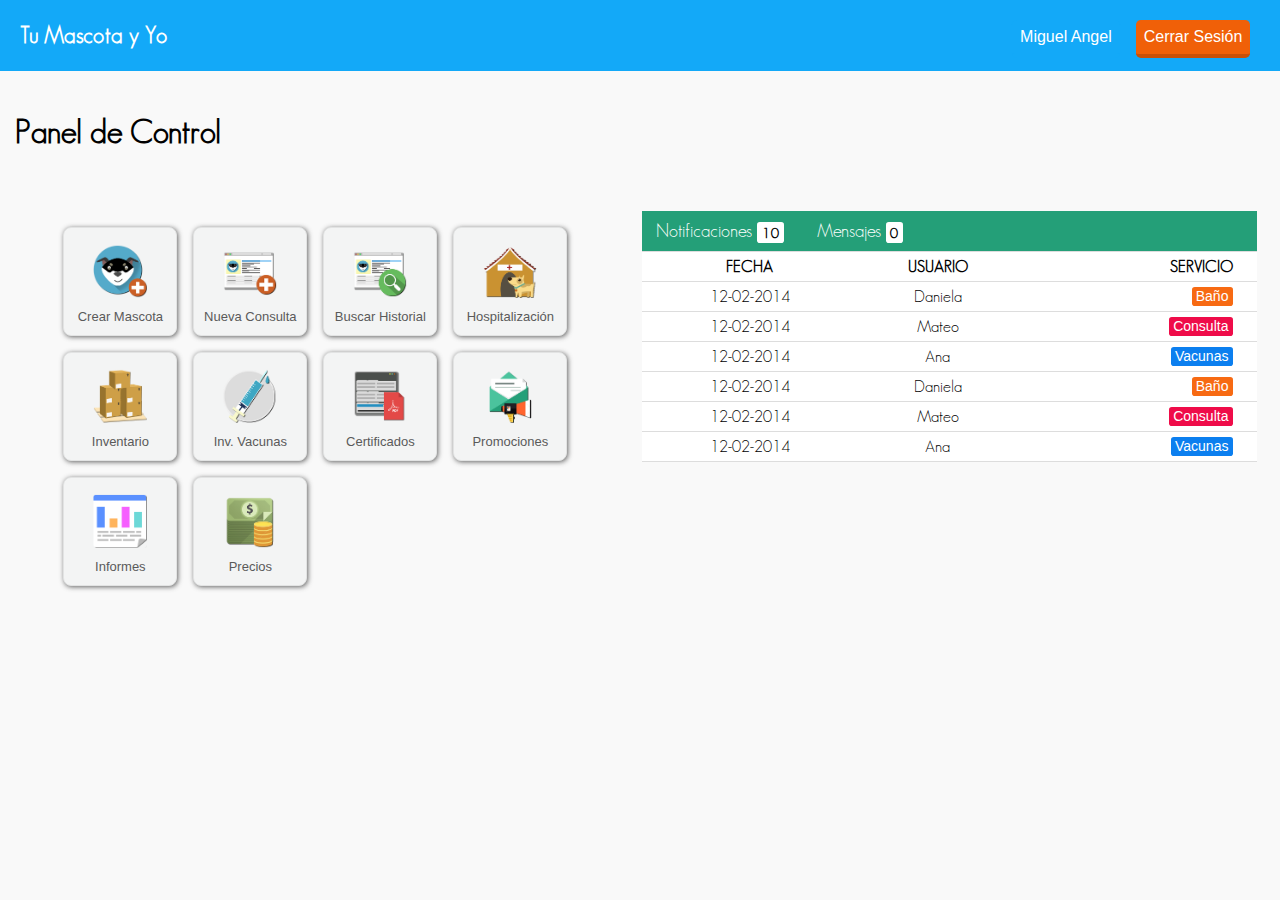
<file: adminsof.html>
<!DOCTYPE html>
<html lang="es">
<head>
<meta charset="utf-8" />
<meta name="viewport" content="width=device-width , initial-scale=1 ,maximum-scale=1 user-scalable=no" />
<title>Tu Mascota y Yo - Cuida de ellos que ellos te alegran la vida</title>
<link rel="stylesheet" href="css/normalize.css" />
<link rel="stylesheet" href="css/stylesheetadmin.css" />
<script type="text/javascript" src="js/jquery-1.7.2.min.js"></script>
</head>
<body>
<header class="panel-arriba">
<div id="panel-arriba-lado1">
	<h3>Tu Mascota y Yo</h3>
</div>	
<div id="panel-arriba-lado2"><a href=""> Cerrar Sesión</a><div id="nombre-user"><a href="">Miguel Angel</a></div></div>	
</header>
<div class="sec-admin-top"><h4>Panel de Control</h4></div>
<section class="sec-admin">

<div id="section-lado-izq">
<div class="items">
	<ul>
	<a href="">
		<li class="item"><img src="images/crearmas.png" title="Crear Mascota">
				<h2>Crear Mascota</h2>
		</li>
	</a>

	<a href="">
		<li class="item"><img src="images/nuevahistoria.png" title="Nueva Consulta">
				<h2>Nueva Consulta</h2>
		</li>
	</a>

	<a href="">
		<li class="item"><img src="images/buscarconsulta.png" title="Buscar Historial">
				<h2>Buscar Historial</h2>
		</li>
	</a>

	<a href="">
		<li class="item"><img src="images/hospital.png" title="Hospitalización">
				<h2>Hospitalización</h2>
		</li>
	</a>

	<a href="">
		<li class="item"><img src="images/inventario.png" title="Inventarios">
				<h2>Inventario</h2>
		</li>
	</a>

	<a href="">
		<li class="item"><img src="images/invenvacunas.png" title="Inventario de Vacunas">
				<h2>Inv. Vacunas</h2>
		</li>
	</a>

	<a href="">
		<li class="item"><img src="images/certificados.png" title="Certificados">
				<h2>Certificados</h2>
		</li>
	</a>

	<a href="">
		<li class="item"><img src="images/promociones.png" title="Promociones">
				<h2>Promociones</h2>
		</li>
	</a>

	<a href="">
		<li class="item"><img src="images/informe.png" title="Informes">
				<h2>Informes</h2>
		</li>
	</a>


	<a href="">
		<li class="item"><img src="images/dinero.png" title="Precios">
				<h2>Precios</h2>
		</li>
	</a>


	
	</ul>
</div>
</div>

<div id="section-lado-der">
	<div id="notificador">
		<div id="top-notificador">
			<ul>
				<li><a href="#">Notificaciones <span>10</span></a></li>
				<li><a href="#">Mensajes <span>0</span></a></li>
			</ul>
		</div>
		<table>
			<thead>
				<td>Fecha</td>
				<td>Usuario</td>
				<td>Servicio</td>
			</thead>
			<tbody>
				<tr>
					<td>12-02-2014</td>
					<td>Daniela</td>
					<td><span class="bano">Baño</span></td>					
				</tr>
				<tr>
					<td>12-02-2014</td>
					<td>Mateo</td>
					<td><span class="consul">Consulta</span></td>
				</tr>
				<tr>
					<td>12-02-2014</td>
					<td>Ana</td>
					<td><span class="vacunas">Vacunas</span></td>
				</tr>
				<tr>
					<td>12-02-2014</td>
					<td>Daniela</td>
					<td><span class="bano">Baño</span></td>					
				</tr>
				<tr>
					<td>12-02-2014</td>
					<td>Mateo</td>
					<td><span class="consul">Consulta</span></td>
				</tr>
				<tr>
					<td>12-02-2014</td>
					<td>Ana</td>
					<td><span class="vacunas">Vacunas</span></td>
				</tr>
			</tbody>
		</table>
		<div class=""></div>

		
	</div>

</div>

</section>

</body>
</html>
</file>
<file: css/stylesheetadmin.css>
body
{
	background: #f9f9f9;
	margin:0;
	font-family: "geosanslight", 'Open Sans', sans-serif;
}
@font-face{
font-family: "geosanslight";
src: url(../fonts/geosanslight.ttf) format("truetype");
}
.items li 
{
	background: #f3f4f4;
	border: 1px solid #e2e3e3;
	border-radius: 0.5em;
	list-style: none;
	width: 112px;
	float: left;
	margin: 0 1em 1em 0;
	-webkit-box-shadow: 1px 1px 5px 0px rgba(50, 50, 50, 0.75);
	-moz-box-shadow: 1px 1px 5px 0px rgba(50, 50, 50, 0.75);
	box-shadow: 1px 1px 5px 0px rgba(50, 50, 50, 0.75);
}
.items li:hover
{
	background: #f3f4f4;
	border:1px solid #e2e3e3;
	border-bottom: 1px solid #e2e3e3;
	border-right: 1px solid #e2e3e3;
	border-radius: 0.5em;
	list-style: none;
	width: 112px;
	float: left;
	-webkit-box-shadow: 0px 0px 0px 0px #fff;
	-moz-box-shadow:    0px 0px 0px 0px #fff;
	box-shadow:         0px 0px 0px 0px #fff;
	-webkit-transition: all 0.3s ease-out;
	-moz-transition: all 0.3s ease-out;
	-ms-transition: all 0.3s ease-out;
	-o-transition: all 0.3s ease-out;
	transition: all 0.3s ease-out;
}
.items img 
{
	text-align: center;
	margin: 0px auto 0px auto;
	padding: 1em 1.8em;
	width: 54px;
}
.items a {
	text-decoration: none;
	color: #525252;
	border-bottom: 2px solid #000;
}
.items h2 
{	
	color: #5a5a5a;
	font-size: 13px;
	font-weight: 300;
	font-family: arial, sans-serif;
	margin-top: -9px;
	text-align: center;
}
.panel-arriba
{
	background: #13a9f8;
}
.sec-admin
{
	margin: 60px auto 0px auto;
	text-align: center;
	width: 98%;
}
.sec-admin-top h4
{
	font-size: 2em;
	padding-left: 15px;
	text-align: left;

}
#notificador
{
	background: #fff;
}
#notificador table
{
	width: 100%;
}
#nombre-user a
{
	background: #13a9f8 !important;
	border-bottom: 4px solid #13a9f8 !important;
}
#notificador table
{
	margin-top: 0px;
}
#notificador table thead
{
	border-top:none;
	font-weight: bold;
	text-transform: uppercase;
}
#notificador table tr
{
	height: 30px;
}
#notificador table td
{
	border-top: 1px solid #ddd;
}
#notificador table td:last-child
{
	padding-right: 1.5em;
	text-align: right;
}
#notificador table tr:last-child
{
	border-bottom: 1px solid #ddd;
	background: #fff;
}
#notificador table .bano
{
	background: #F76A13;
	border-radius: 0.2em;
	color: #fff;
	font-family: Arial;
	font-size: 14px;
	padding: 0.1em 0.3em 0.1em 0.3em;

}
#notificador table .consul
{
	background: #EF0C49;
	border-radius: 0.2em;
	color: #fff;
	font-family: Arial;
	font-size: 14px;
	padding: 0.1em 0.3em 0.1em 0.3em;
}
#notificador table .vacunas
{
	background: #0C7FEF;
	border-radius: 0.2em;
	color: #fff;
	font-family: Arial;
	font-size: 14px;
	padding: 0.1em 0.3em 0.1em 0.3em;
}
#panel-arriba-lado1
{
	width: 48%;
}
#panel-arriba-lado1 h3
{
	color: #fff;
	font-weight: bold;
	font-size: 1.4em;
	margin-left: 20px;
}
#panel-arriba-lado2 a
{
	background: #f06008;
	border-radius: 0.3em;
	border-bottom:4px solid #c95007;
	color: #fff;
	text-align: right;
	float: right;
	font-family: arial, sans-serif;
	margin-left: 0.5em;
	margin-right: 0.5em;
	padding: 0.5em 0.5em 0.5em 0.5em;	
	text-decoration: none;
}
#panel-arriba-lado2 a:hover
{
	background: #c95007;
	-webkit-transition: all 0.3s ease-out;
	-moz-transition: all 0.3s ease-out;
	-ms-transition: all 0.3s ease-out;
	-o-transition: all 0.3s ease-out;
	transition: all 0.3s ease-out;
}
#panel-arriba-lado2
{
	margin: 20px 0px 0px 0px;
	width: 50%;
}
#panel-arriba-lado1, #panel-arriba-lado2
{
	display: inline-block;
	vertical-align: top;
}
#section-lado-izq
{
	display: inline-block;
	vertical-align: top;
	width: 49%;

}
#section-lado-der
{
	background: #fff;
	/*border:1px solid red;*/
	display: inline-block;
	height: 130px;
	vertical-align: top;
	width: 49%;
}
#top-notificador
{
	background: #249F78;
	height: 40px;
	text-align: left;
	margin: 0;
	position: relative;

}
#top-notificador ul
{
	margin-top: 0px;
	padding-top: 10px;
	padding-left: 0px;
	padding-right: 0px;
}
#top-notificador ul li
{
	color: #fff;
	display: inline-block;
	font-size: 18px;
	padding-left: 0;
	
}
#top-notificador ul li span
{
	background: #fff;
	border-radius: 0.2em;
	color: #000;
	font-size: 14px;
	font-weight: bold;
	letter-spacing: 1px;
	padding: 0.2em 0.3em 0.2em 0.3em;
}
#top-notificador ul li a
{
	color: #fff;
	text-decoration: none;
	padding: 0.5em 0.8em 0.5em 0.8em;	
}
#top-notificador ul li a:hover
{
	background: #1D664F;
}

@media screen and (max-width: 1030px){
#section-lado-izq
{
	width: 95%;
}
#section-lado-der
{
	width: 95%;
}	
}
@media screen and (max-width: 330px){
#section-lado-izq 
{
	width: 99%;
}
.items ul
{
	padding-left: 29px;
}
.items li
{
	width: 106px;
}
.items li:hover
{
	width: 106px;
}
}
</file>
